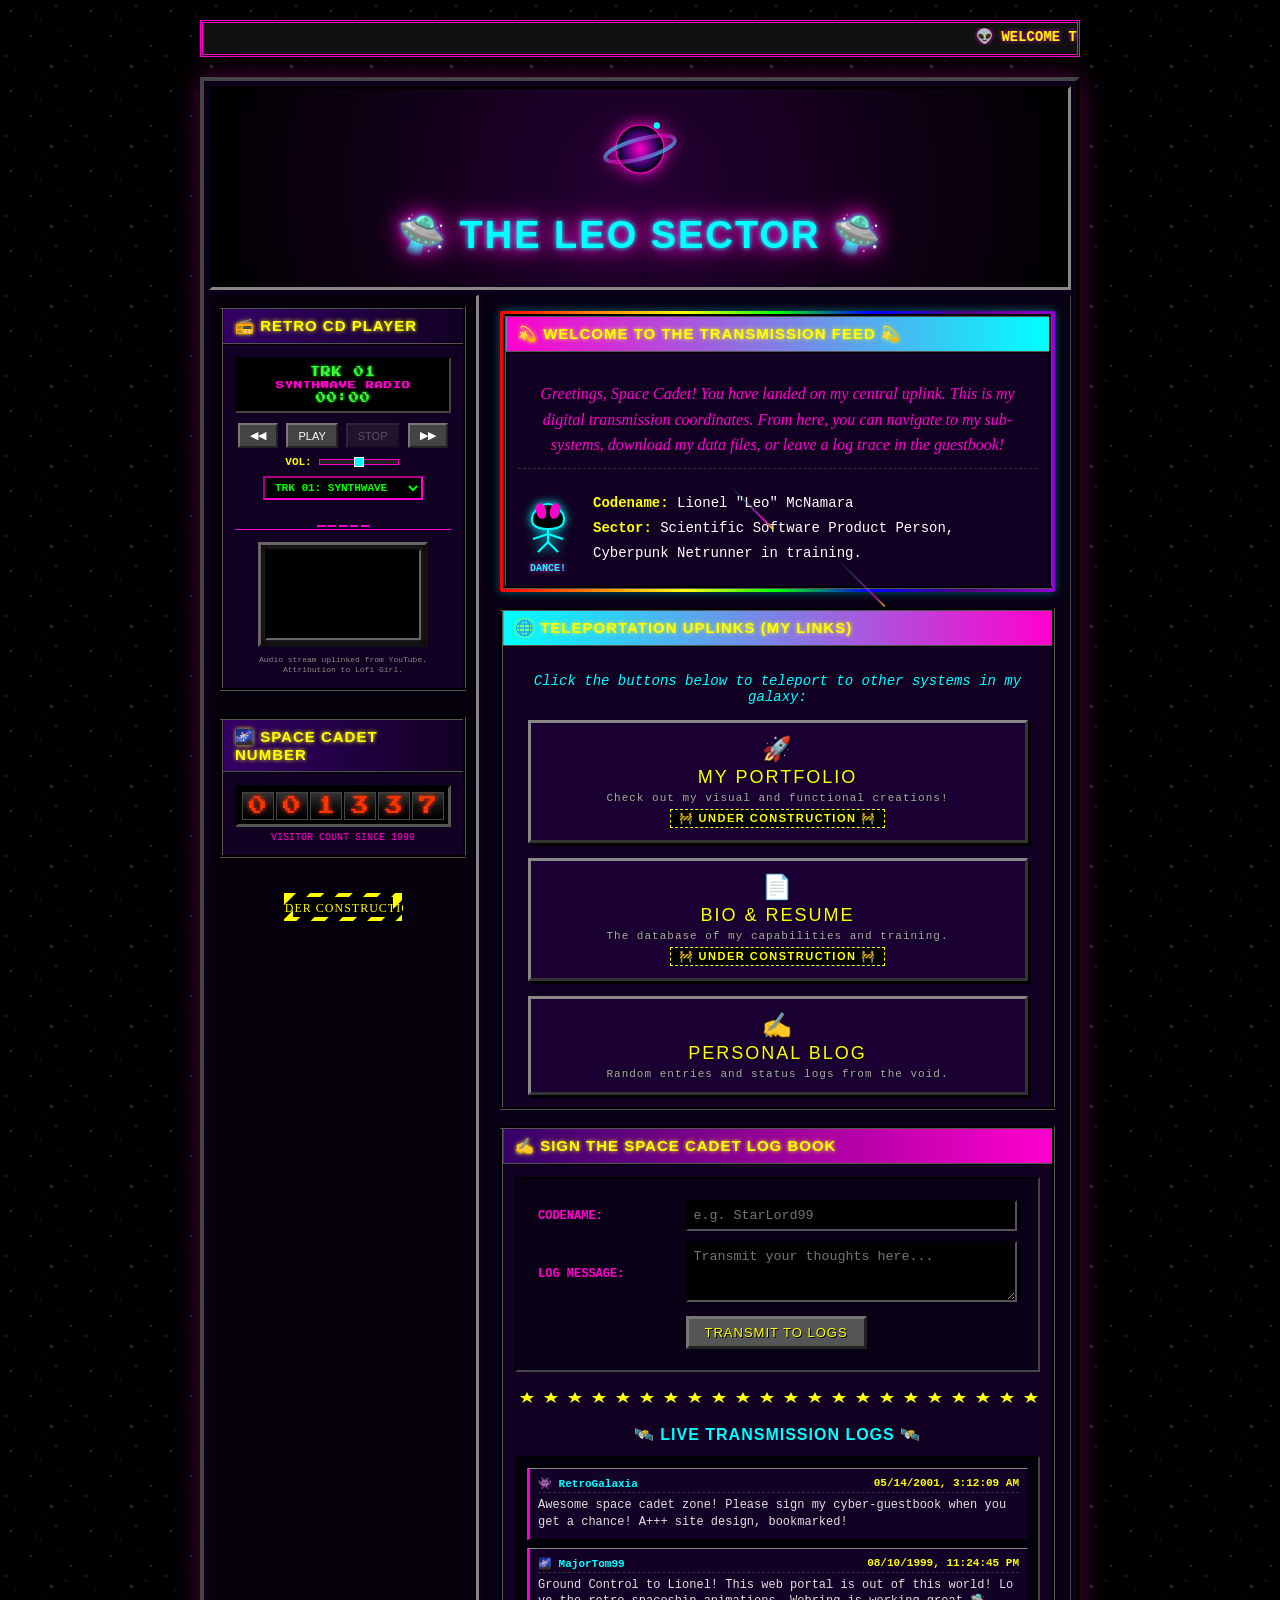
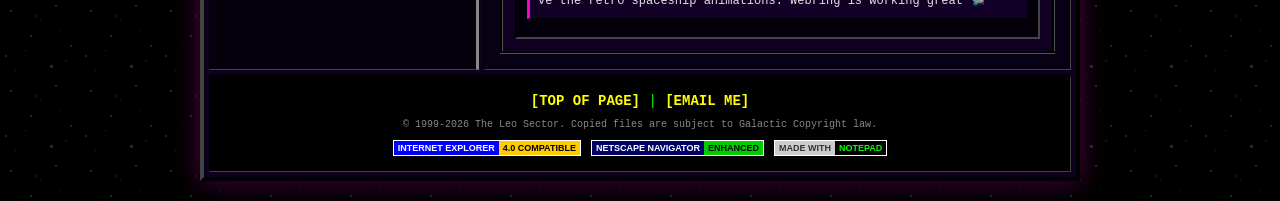
<file: index.html>
<!DOCTYPE html>
<html lang="en">
<head>
    <meta charset="UTF-8">
    <meta name="viewport" content="width=device-width, initial-scale=1.0">
    <title>🛸 The Leo Sector 🛸</title>
    <link rel="stylesheet" href="style.css">
</head>
<body>

    <!-- Space Background Canvas for shooting stars / cursor trails -->
    <canvas id="trailCanvas"></canvas>

    <div class="page-wrapper">
        
        <!-- Retro Header Marquee -->
        <div class="marquee-container">
            <marquee scrollamount="6" behavior="scroll" direction="left">
                👽 WELCOME TO THE LEO SECTOR! 👽 -- TRANSMITTING LIVE FROM SECTOR 99 -- TURN ON THE SOUNDTRACK AND SIGN THE GUESTBOOK! -- [NEWS] NEW COOL RECTANGLE DETECTED IN DEEP SPACE -- 🛸
            </marquee>
        </div>

        <!-- Main Geocities Table Layout -->
        <table class="main-layout" align="center" border="3" cellpadding="10" cellspacing="5">
            <!-- Header Row -->
            <tr>
                <td colspan="2" class="header-banner" align="center">
                    <!-- Spinning Planet SVG -->
                    <svg class="spinning-planet" viewBox="0 0 100 100" width="80" height="80">
                        <defs>
                            <radialGradient id="planetGrad" cx="50%" cy="50%" r="50%">
                                <stop offset="0%" stop-color="#ff00cc" />
                                <stop offset="70%" stop-color="#330066" />
                                <stop offset="100%" stop-color="#000000" />
                            </radialGradient>
                            <linearGradient id="ringGrad" x1="0%" y1="0%" x2="100%" y2="100%">
                                <stop offset="0%" stop-color="#00ffff" stop-opacity="0.8" />
                                <stop offset="50%" stop-color="#ff00cc" stop-opacity="0.5" />
                                <stop offset="100%" stop-color="#00ffff" stop-opacity="0.8" />
                            </linearGradient>
                        </defs>
                        <!-- Planet Body -->
                        <circle cx="50" cy="50" r="30" fill="url(#planetGrad)" stroke="#ff00cc" stroke-width="1.5" />
                        <!-- Planet Ring -->
                        <ellipse cx="50" cy="50" rx="45" ry="12" fill="none" stroke="url(#ringGrad)" stroke-width="5" transform="rotate(-15, 50, 50)" />
                        <!-- Tiny Moon -->
                        <circle cx="20" cy="30" r="4" fill="#00ffff">
                            <animateTransform 
                                attributeName="transform" 
                                type="rotate" 
                                from="0 50 50" 
                                to="360 50 50" 
                                dur="6s" 
                                repeatCount="indefinite" />
                        </circle>
                    </svg>
                    
                    <h1 class="glow-text">🛸 THE LEO SECTOR 🛸</h1>
                </td>
            </tr>

            <!-- Main Content Area split into columns -->
            <tr class="content-row">
                <!-- Sidebar Column -->
                <td class="sidebar-column" valign="top" width="220">
                    <!-- CD Player Card -->
                    <table class="card-table" border="2" width="100%">
                        <tr>
                            <td class="card-header font-impact">📻 RETRO CD PLAYER</td>
                        </tr>
                        <tr>
                            <td class="card-body" align="center">
                                <div class="cd-display">
                                    <div class="track-number" id="cdTrack">TRK 01</div>
                                    <div class="track-name" id="cdTrackName">COSMIC DRIVE</div>
                                    <div class="track-time" id="cdTime">00:00</div>
                                </div>
                                <div class="cd-controls">
                                    <button id="btnPrev" class="cd-btn">◀◀</button>
                                    <button id="btnPlay" class="cd-btn">PLAY</button>
                                    <button id="btnStop" class="cd-btn" disabled>STOP</button>
                                    <button id="btnNext" class="cd-btn">▶▶</button>
                                </div>
                                <div class="cd-volume">
                                    <span class="vol-label">VOL:</span>
                                    <input type="range" id="volSlider" min="0" max="1" step="0.1" value="0.5">
                                </div>
                                <div class="cd-selector">
                                    <select id="trackSelect" class="retro-select">
                                        <option value="0">TRK 01: SYNTHWAVE</option>
                                        <option value="1">TRK 02: LOFI HIP HOP</option>
                                        <option value="2">TRK 03: COSMIC RADIO</option>
                                        <option value="3">TRK 04: TOKYO NIGHT</option>
                                        <option value="4">TRK 05: 1999 MOMENTUM</option>
                                        <option value="5">TRK 06: 1999 MEMORY</option>
                                    </select>
                                </div>
                                <div class="cd-visualizer" id="cdVisualizer">
                                    <div class="vis-bar"></div>
                                    <div class="vis-bar"></div>
                                    <div class="vis-bar"></div>
                                    <div class="vis-bar"></div>
                                    <div class="vis-bar"></div>
                                </div>
                                <div class="crt-screen-container">
                                    <div class="crt-screen">
                                        <div id="ytPlayerFrame"></div>
                                    </div>
                                </div>
                                <div class="cd-attribution">
                                    Audio stream uplinked from YouTube.<br>
                                    Attribution to Lofi Girl.
                                </div>
                            </td>
                        </tr>
                    </table>

                    <br>

                    <!-- Visitor Counter Card -->
                    <table class="card-table" border="2" width="100%">
                        <tr>
                            <td class="card-header font-impact">🌌 SPACE CADET NUMBER</td>
                        </tr>
                        <tr>
                            <td class="card-body" align="center">
                                <div class="visitor-counter" id="visitorCounter">
                                    <span class="counter-digit">0</span>
                                    <span class="counter-digit">0</span>
                                    <span class="counter-digit">1</span>
                                    <span class="counter-digit">3</span>
                                    <span class="counter-digit">3</span>
                                    <span class="counter-digit">7</span>
                                </div>
                                <div style="font-size: 10px; margin-top: 5px; color: #ff00cc;">
                                    VISITOR COUNT SINCE 1999
                                </div>
                            </td>
                        </tr>
                    </table>

                    <br>



                    <!-- Under Construction Badge -->
                    <div align="center" class="badge-container">
                        <!-- Custom SVG Construction Barrier -->
                        <svg width="120" height="40" viewBox="0 0 120 40">
                            <defs>
                                <pattern id="stripe" width="20" height="20" patternUnits="userSpaceOnUse" patternTransform="rotate(45)">
                                    <rect width="10" height="20" fill="#ffff00"/>
                                    <rect x="10" width="10" height="20" fill="#000"/>
                                </pattern>
                            </defs>
                            <rect width="120" height="30" fill="url(#stripe)" stroke="#000" stroke-width="2"/>
                            <rect x="10" y="5" width="100" height="20" fill="#000"/>
                            <text x="60" y="20" fill="#ffff00" font-family="Impact" font-size="12" text-anchor="middle" letter-spacing="1">UNDER CONSTRUCTION</text>
                        </svg>
                    </div>

                </td>

                <!-- Main Content Column -->
                <td class="main-column" valign="top">
                    <!-- About Me Card -->
                    <div class="rainbow-border">
                        <table class="card-table main-card" border="2" width="100%">
                            <tr>
                                <td class="card-header font-impact" style="background: linear-gradient(90deg, #ff00cc, #00ffff);">
                                    💫 WELCOME TO THE TRANSMISSION FEED 💫
                                </td>
                            </tr>
                            <tr>
                                <td class="card-body">
                                    <p class="intro-paragraph">
                                        Greetings, Space Cadet! You have landed on my central uplink. This is my digital transmission coordinates. From here, you can navigate to my sub-systems, download my data files, or leave a log trace in the guestbook!
                                    </p>
                                    <div class="bio-container">
                                        <!-- Dancing Alien SVG -->
                                        <div class="dancing-alien">
                                            <svg viewBox="0 0 60 70" width="60" height="70">
                                                <g stroke="#00ffff" stroke-width="2" fill="none">
                                                    <!-- Head -->
                                                    <path d="M 15,30 Q 30,10 45,30 Q 50,45 30,45 Q 10,45 15,30 Z" fill="#000"/>
                                                    <!-- Eyes -->
                                                    <ellipse cx="23" cy="27" rx="5" ry="8" fill="#ff00cc" stroke="none" transform="rotate(-15, 23, 27)"/>
                                                    <ellipse cx="37" cy="27" rx="5" ry="8" fill="#ff00cc" stroke="none" transform="rotate(15, 37, 27)"/>
                                                    <!-- Body -->
                                                    <path d="M 30,45 L 30,58 L 20,68 M 30,58 L 40,68 M 30,50 L 15,55 M 30,50 L 45,55" />
                                                </g>
                                            </svg>
                                            <div class="alien-text blink-text">DANCE!</div>
                                        </div>
                                        <div class="bio-text">
                                            <strong>Codename:</strong> Lionel "Leo" McNamara <br>
                                            <strong>Sector:</strong> Scientific Software Product Person, Cyberpunk Netrunner in training.
                                        </div>
                                    </div>
                                </td>
                            </tr>
                        </table>
                    </div>

                    <br>

                    <!-- Link Aggregator Section -->
                    <table class="card-table main-card" border="2" width="100%">
                        <tr>
                            <td class="card-header font-impact" style="background: linear-gradient(90deg, #00ffff, #ff00cc);">
                                🌐 TELEPORTATION UPLINKS (MY LINKS)
                            </td>
                        </tr>
                        <tr>
                            <td class="card-body" align="center">
                                <p class="links-sub">Click the buttons below to teleport to other systems in my galaxy:</p>
                                
                                <div class="link-grid">
                                    <a href="#" onclick="alert('Uplink unavailable: The Portfolio system is currently under construction!'); return false;" class="geocities-link-btn font-impact">
                                        <span class="btn-icon">🚀</span>
                                        <span class="btn-text">MY PORTFOLIO</span>
                                        <span class="btn-desc">Check out my visual and functional creations!</span>
                                        <span class="btn-construction blink-text">🚧 UNDER CONSTRUCTION 🚧</span>
                                    </a>

                                    <a href="#" onclick="alert('Uplink unavailable: The Resume database is currently under construction!'); return false;" class="geocities-link-btn font-impact">
                                        <span class="btn-icon">📄</span>
                                        <span class="btn-text">BIO & RESUME</span>
                                        <span class="btn-desc">The database of my capabilities and training.</span>
                                        <span class="btn-construction blink-text">🚧 UNDER CONSTRUCTION 🚧</span>
                                    </a>

                                    <a href="https://www.thedeepsixes.com" target="_blank" class="geocities-link-btn font-impact">
                                        <span class="btn-icon">✍️</span>
                                        <span class="btn-text">PERSONAL BLOG</span>
                                        <span class="btn-desc">Random entries and status logs from the void.</span>
                                    </a>
                                </div>
                            </td>
                        </tr>
                    </table>

                    <br>

                    <!-- Space Cadet Guestbook -->
                    <table class="card-table main-card" border="2" width="100%">
                        <tr>
                            <td class="card-header font-impact" style="background: linear-gradient(90deg, #330066, #ff00cc);">
                                ✍️ SIGN THE SPACE CADET LOG BOOK
                            </td>
                        </tr>
                        <tr>
                            <td class="card-body">
                                <form id="guestbookForm" class="retro-form">
                                    <table border="0" cellpadding="4" width="100%">
                                        <tr>
                                            <td width="30%"><label for="gName" class="form-label">CODENAME:</label></td>
                                            <td><input type="text" id="gName" class="retro-input" required placeholder="e.g. StarLord99"></td>
                                        </tr>
                                        <tr>
                                            <td><label for="gMsg" class="form-label">LOG MESSAGE:</label></td>
                                            <td><textarea id="gMsg" rows="3" class="retro-input" required placeholder="Transmit your thoughts here..."></textarea></td>
                                        </tr>
                                        <tr>
                                            <td></td>
                                            <td>
                                                <button type="submit" class="retro-submit font-impact">TRANSMIT TO LOGS</button>
                                            </td>
                                        </tr>
                                    </table>
                                </form>

                                <hr class="star-divider">

                                <div class="guestbook-log">
                                    <h4 class="log-title font-impact">🛰️ LIVE TRANSMISSION LOGS 🛰️</h4>
                                    <div class="log-entries" id="logEntries">
                                        <!-- Dynamic entries will go here -->
                                    </div>
                                </div>
                            </td>
                        </tr>
                    </table>

                </td>
            </tr>
            
            <!-- Footer Row -->
            <tr>
                <td colspan="2" class="footer-row" align="center">
                    <div class="footer-links">
                        <a href="#">[TOP OF PAGE]</a> | <a href="mailto:leo@cyber-sector.net">[EMAIL ME]</a>
                    </div>
                    <p class="copyright-notice">
                        © 1999-2026 The Leo Sector. Copied files are subject to Galactic Copyright law.
                    </p>
                    
                    <div class="badges-row">
                        <!-- Retro Pixel Badges simulated with custom CSS layouts -->
                        <div class="pixel-badge badge-ie">
                            <span class="badge-blue">Internet Explorer</span><span class="badge-gold">4.0 Compatible</span>
                        </div>
                        <div class="pixel-badge badge-netscape">
                            <span class="badge-darkblue">Netscape Navigator</span><span class="badge-green">Enhanced</span>
                        </div>
                        <div class="pixel-badge badge-notepad">
                            <span class="badge-grey">MADE WITH</span><span class="badge-black">NOTEPAD</span>
                        </div>
                    </div>
                </td>
            </tr>
        </table>
    </div>

    <script src="main.js"></script>
</body>
</html>
</file>
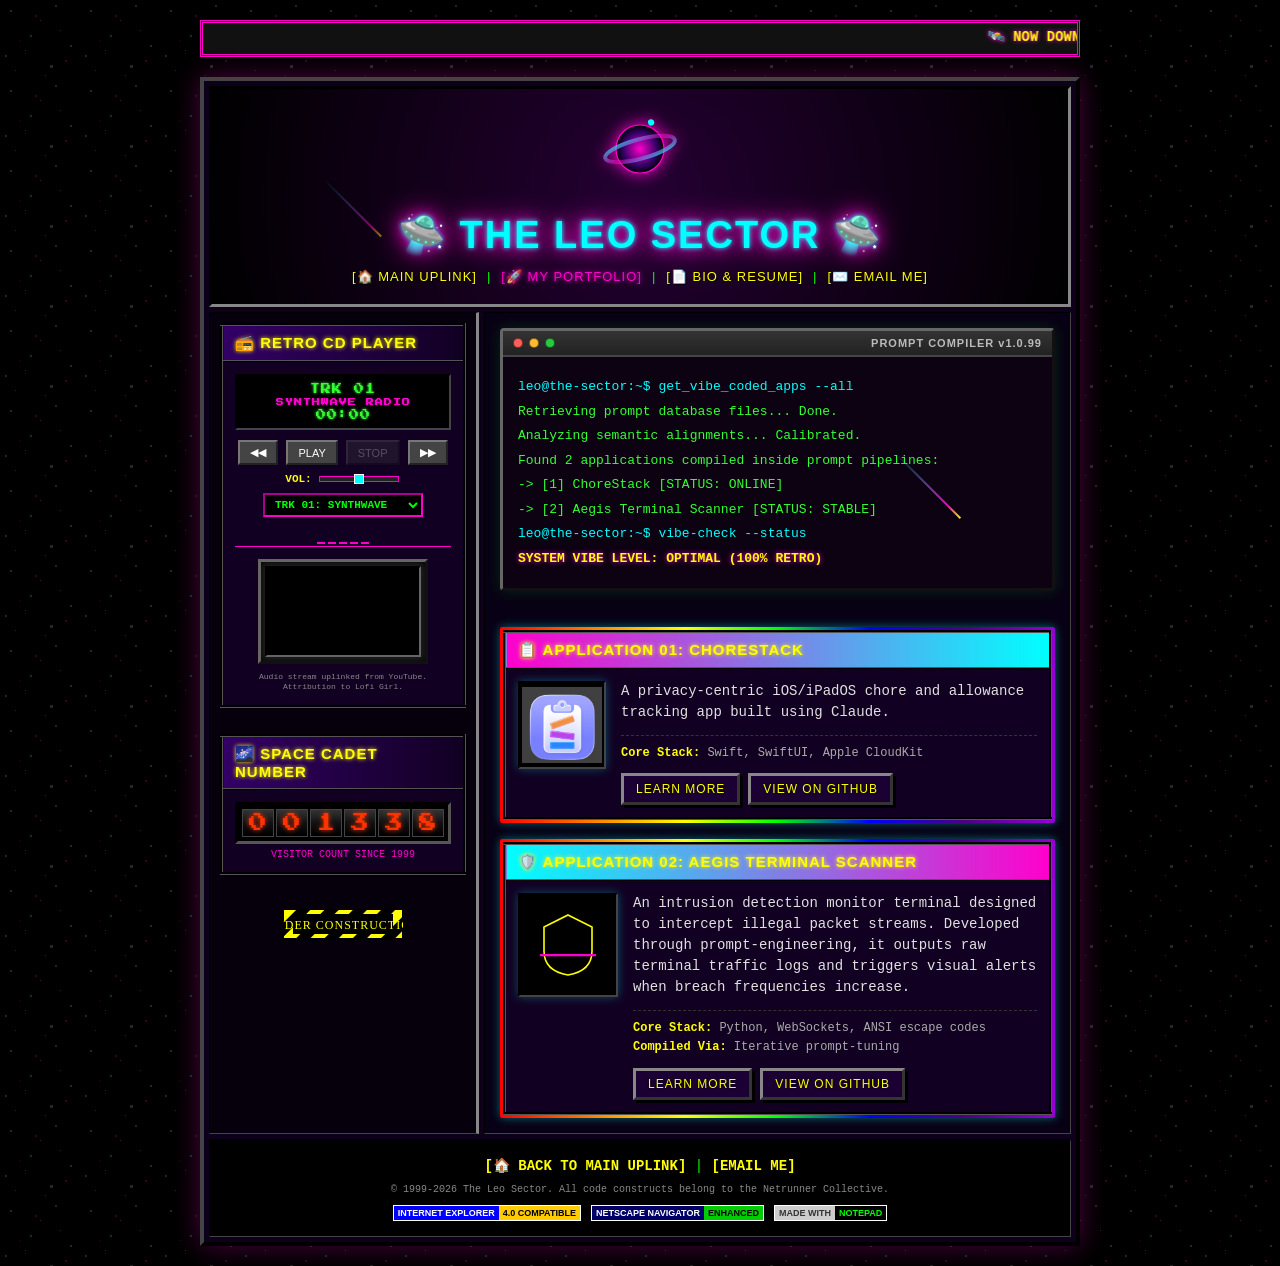
<file: portfolio.html>
<!DOCTYPE html>
<html lang="en">
<head>
    <meta charset="UTF-8">
    <meta name="viewport" content="width=device-width, initial-scale=1.0">
    <title>🛸 The Leo Sector - Portfolio 🛸</title>
    <link rel="stylesheet" href="style.css">
</head>
<body>

    <!-- Space Background Canvas for shooting stars / cursor trails -->
    <canvas id="trailCanvas"></canvas>

    <div class="page-wrapper">
        
        <!-- Retro Header Marquee -->
        <div class="marquee-container">
            <marquee scrollamount="6" behavior="scroll" direction="left">
                🛰️ NOW DOWNLOADING COMPILER DATA FROM THE PORTFOLIO DATABASE SECTOR -- UPLINK SPEED: 56k V.90 MODEM ACTIVE -- [NEWS] VIBE-CODED APPS STABLE IN ORBIT 🛰️
            </marquee>
        </div>

        <!-- Main Geocities Table Layout -->
        <table class="main-layout" align="center" border="3" cellpadding="10" cellspacing="5">
            <!-- Header Row -->
            <tr>
                <td colspan="2" class="header-banner" align="center">
                    <!-- Spinning Planet SVG -->
                    <svg class="spinning-planet" viewBox="0 0 100 100" width="80" height="80">
                        <defs>
                            <radialGradient id="planetGrad" cx="50%" cy="50%" r="50%">
                                <stop offset="0%" stop-color="#ff00cc" />
                                <stop offset="70%" stop-color="#330066" />
                                <stop offset="100%" stop-color="#000000" />
                            </radialGradient>
                            <linearGradient id="ringGrad" x1="0%" y1="0%" x2="100%" y2="100%">
                                <stop offset="0%" stop-color="#00ffff" stop-opacity="0.8" />
                                <stop offset="50%" stop-color="#ff00cc" stop-opacity="0.5" />
                                <stop offset="100%" stop-color="#00ffff" stop-opacity="0.8" />
                            </linearGradient>
                        </defs>
                        <!-- Planet Body -->
                        <circle cx="50" cy="50" r="30" fill="url(#planetGrad)" stroke="#ff00cc" stroke-width="1.5" />
                        <!-- Planet Ring -->
                        <ellipse cx="50" cy="50" rx="45" ry="12" fill="none" stroke="url(#ringGrad)" stroke-width="5" transform="rotate(-15, 50, 50)" />
                        <!-- Tiny Moon -->
                        <circle cx="20" cy="30" r="4" fill="#00ffff">
                            <animateTransform 
                                attributeName="transform" 
                                type="rotate" 
                                from="0 50 50" 
                                to="360 50 50" 
                                dur="6s" 
                                repeatCount="indefinite" />
                        </circle>
                    </svg>
                    
                    <h1 class="glow-text">🛸 THE LEO SECTOR 🛸</h1>
                    
                    <!-- Nav Menu inside Header -->
                    <div class="nav-links-menu font-impact">
                        <a href="index.html">[🏠 MAIN UPLINK]</a> | 
                        <a href="portfolio.html" class="active-nav">[🚀 MY PORTFOLIO]</a> | 
                        <a href="#" onclick="alert('Uplink unavailable: The Resume database is currently under construction!'); return false;">[📄 BIO & RESUME]</a> | 
                        <a href="mailto:leo@cyber-sector.net">[✉️ EMAIL ME]</a>
                    </div>
                </td>
            </tr>

            <!-- Main Content Area split into columns -->
            <tr class="content-row">
                <!-- Sidebar Column -->
                <td class="sidebar-column" valign="top" width="220">
                    <!-- CD Player Card -->
                    <table class="card-table" border="2" width="100%">
                        <tr>
                            <td class="card-header font-impact">📻 RETRO CD PLAYER</td>
                        </tr>
                        <tr>
                            <td class="card-body" align="center">
                                <div class="cd-display">
                                    <div class="track-number" id="cdTrack">TRK 01</div>
                                    <div class="track-name" id="cdTrackName">SYNTHWAVE RADIO</div>
                                    <div class="track-time" id="cdTime">00:00</div>
                                </div>
                                <div class="cd-controls">
                                    <button id="btnPrev" class="cd-btn">◀◀</button>
                                    <button id="btnPlay" class="cd-btn">PLAY</button>
                                    <button id="btnStop" class="cd-btn" disabled>STOP</button>
                                    <button id="btnNext" class="cd-btn">▶▶</button>
                                </div>
                                <div class="cd-volume">
                                    <span class="vol-label">VOL:</span>
                                    <input type="range" id="volSlider" min="0" max="1" step="0.1" value="0.5">
                                </div>
                                <div class="cd-selector">
                                    <select id="trackSelect" class="retro-select">
                                        <option value="0">TRK 01: SYNTHWAVE</option>
                                        <option value="1">TRK 02: LOFI HIP HOP</option>
                                        <option value="2">TRK 03: COSMIC RADIO</option>
                                        <option value="3">TRK 04: TOKYO NIGHT</option>
                                        <option value="4">TRK 05: 1999 MOMENTUM</option>
                                        <option value="5">TRK 06: 1999 MEMORY</option>
                                    </select>
                                </div>
                                <div class="cd-visualizer" id="cdVisualizer">
                                    <div class="vis-bar"></div>
                                    <div class="vis-bar"></div>
                                    <div class="vis-bar"></div>
                                    <div class="vis-bar"></div>
                                    <div class="vis-bar"></div>
                                </div>
                                <div class="crt-screen-container">
                                    <div class="crt-screen">
                                        <div id="ytPlayerFrame"></div>
                                    </div>
                                </div>
                                <div class="cd-attribution">
                                    Audio stream uplinked from YouTube.<br>
                                    Attribution to Lofi Girl.
                                </div>
                            </td>
                        </tr>
                    </table>

                    <br>

                    <!-- Visitor Counter Card -->
                    <table class="card-table" border="2" width="100%">
                        <tr>
                            <td class="card-header font-impact">🌌 SPACE CADET NUMBER</td>
                        </tr>
                        <tr>
                            <td class="card-body" align="center">
                                <div class="visitor-counter" id="visitorCounter">
                                    <span class="counter-digit">0</span>
                                    <span class="counter-digit">0</span>
                                    <span class="counter-digit">1</span>
                                    <span class="counter-digit">3</span>
                                    <span class="counter-digit">3</span>
                                    <span class="counter-digit">7</span>
                                </div>
                                <div style="font-size: 10px; margin-top: 5px; color: #ff00cc;">
                                    VISITOR COUNT SINCE 1999
                                </div>
                            </td>
                        </tr>
                    </table>

                    <br>

                    <!-- Under Construction Badge -->
                    <div align="center" class="badge-container">
                        <!-- Custom SVG Construction Barrier -->
                        <svg width="120" height="40" viewBox="0 0 120 40">
                            <defs>
                                <pattern id="stripe" width="20" height="20" patternUnits="userSpaceOnUse" patternTransform="rotate(45)">
                                    <rect width="10" height="20" fill="#ffff00"/>
                                    <rect x="10" width="10" height="20" fill="#000"/>
                                </pattern>
                            </defs>
                            <rect width="120" height="30" fill="url(#stripe)" stroke="#000" stroke-width="2"/>
                            <rect x="10" y="5" width="100" height="20" fill="#000"/>
                            <text x="60" y="20" fill="#ffff00" font-family="Impact" font-size="12" text-anchor="middle" letter-spacing="1">UNDER CONSTRUCTION</text>
                        </svg>
                    </div>

                </td>

                <!-- Main Content Column -->
                <td class="main-column" valign="top">
                    <!-- Terminal Console Header -->
                    <div class="terminal-window">
                        <div class="terminal-titlebar">
                            <span class="terminal-dot red-dot"></span>
                            <span class="terminal-dot yellow-dot"></span>
                            <span class="terminal-dot green-dot"></span>
                            <span class="terminal-title-text font-impact">PROMPT COMPILER v1.0.99</span>
                        </div>
                        <div class="terminal-content">
                            <p class="term-line prompt-line">leo@the-sector:~$ get_vibe_coded_apps --all</p>
                            <p class="term-line response-line">Retrieving prompt database files... Done.</p>
                            <p class="term-line response-line">Analyzing semantic alignments... Calibrated.</p>
                            <p class="term-line response-line">Found 2 applications compiled inside prompt pipelines:</p>
                            <p class="term-line response-line">  -> [1] ChoreStack [STATUS: ONLINE]</p>
                            <p class="term-line response-line">  -> [2] Aegis Terminal Scanner [STATUS: STABLE]</p>
                            <p class="term-line prompt-line">leo@the-sector:~$ vibe-check --status</p>
                            <p class="term-line blink-text" style="color: #ffff00;">SYSTEM VIBE LEVEL: OPTIMAL (100% RETRO)</p>
                        </div>
                    </div>

                    <br>

                    <!-- Apps Showcase Cards -->
                    <div class="rainbow-border">
                        <table class="card-table main-card" border="2" width="100%">
                            <tr>
                                <td class="card-header font-impact" style="background: linear-gradient(90deg, #ff00cc, #00ffff);">
                                    📋 APPLICATION 01: CHORESTACK
                                </td>
                            </tr>
                            <tr>
                                <td class="card-body">
                                    <div class="app-showcase-container">
                                        <!-- App Icon Image -->
                                        <div class="app-icon" style="padding: 2px;">
                                            <img src="chorestack.png" width="80" height="80" style="display: block; object-fit: contain;">
                                        </div>
                                        <div class="app-details">
                                            <p class="app-description">
                                                A privacy-centric iOS/iPadOS chore and allowance tracking app built using Claude.
                                            </p>
                                            <div class="app-tech-spec">
                                                <strong>Core Stack:</strong> Swift, SwiftUI, Apple CloudKit
                                            </div>
                                            <div class="app-links" style="margin-top: 10px; display: flex; gap: 8px; flex-wrap: wrap;">
                                                <a href="#" onclick="alert('Uplink unavailable: Entering database warp zone to ChoreStack information archives... (Placeholder)'); return false;" class="geocities-link-btn font-impact small-btn">
                                                    LEARN MORE
                                                </a>
                                                <a href="https://github.com/mrmcnamerica/ChoreStack" target="_blank" class="geocities-link-btn font-impact small-btn">
                                                    VIEW ON GITHUB
                                                </a>
                                            </div>
                                        </div>
                                    </div>
                                </td>
                            </tr>
                        </table>
                    </div>

                    <br>

                    <div class="rainbow-border">
                        <table class="card-table main-card" border="2" width="100%">
                            <tr>
                                <td class="card-header font-impact" style="background: linear-gradient(90deg, #00ffff, #ff00cc);">
                                    🛡️ APPLICATION 02: AEGIS TERMINAL SCANNER
                                </td>
                            </tr>
                            <tr>
                                <td class="card-body">
                                    <div class="app-showcase-container">
                                        <!-- App Vector Art -->
                                        <div class="app-icon">
                                            <svg viewBox="0 0 100 100" width="80" height="80">
                                                <g stroke="#ffff00" stroke-width="2" fill="none">
                                                    <!-- Shield outline -->
                                                    <path d="M 50,15 L 80,30 L 80,60 Q 80,85 50,90 Q 20,85 20,60 L 20,30 Z" fill="#000"/>
                                                    <!-- Laser scan line -->
                                                    <line x1="15" y1="45" x2="85" y2="45" stroke="#ff00cc" stroke-width="3">
                                                        <animate attributeName="y1" values="30;70;30" dur="3s" repeatCount="indefinite"/>
                                                        <animate attributeName="y2" values="30;70;30" dur="3s" repeatCount="indefinite"/>
                                                    </line>
                                                </g>
                                            </svg>
                                        </div>
                                        <div class="app-details">
                                            <p class="app-description">
                                                An intrusion detection monitor terminal designed to intercept illegal packet streams. Developed through prompt-engineering, it outputs raw terminal traffic logs and triggers visual alerts when breach frequencies increase.
                                            </p>
                                            <div class="app-tech-spec">
                                                <strong>Core Stack:</strong> Python, WebSockets, ANSI escape codes <br>
                                                <strong>Compiled Via:</strong> Iterative prompt-tuning
                                            </div>
                                            <div class="app-links" style="margin-top: 10px; display: flex; gap: 8px; flex-wrap: wrap;">
                                                <a href="#" onclick="alert('Uplink unavailable: Opening Aegis Terminal Scanner info log... (Placeholder)'); return false;" class="geocities-link-btn font-impact small-btn">
                                                    LEARN MORE
                                                </a>
                                                <a href="#" onclick="alert('Attempting secure handshake with GitHub archives... (Placeholder)'); return false;" class="geocities-link-btn font-impact small-btn">
                                                    VIEW ON GITHUB
                                                </a>
                                            </div>
                                        </div>
                                    </div>
                                </td>
                            </tr>
                        </table>
                    </div>

                </td>
            </tr>
            
            <!-- Footer Row -->
            <tr>
                <td colspan="2" class="footer-row" align="center">
                    <div class="footer-links">
                        <a href="index.html">[🏠 BACK TO MAIN UPLINK]</a> | <a href="mailto:leo@cyber-sector.net">[EMAIL ME]</a>
                    </div>
                    <p class="copyright-notice">
                        © 1999-2026 The Leo Sector. All code constructs belong to the Netrunner Collective.
                    </p>
                    
                    <div class="badges-row">
                        <!-- Retro Pixel Badges simulated with custom CSS layouts -->
                        <div class="pixel-badge badge-ie">
                            <span class="badge-blue">Internet Explorer</span><span class="badge-gold">4.0 Compatible</span>
                        </div>
                        <div class="pixel-badge badge-netscape">
                            <span class="badge-darkblue">Netscape Navigator</span><span class="badge-green">Enhanced</span>
                        </div>
                        <div class="pixel-badge badge-notepad">
                            <span class="badge-grey">MADE WITH</span><span class="badge-black">NOTEPAD</span>
                        </div>
                    </div>
                </td>
            </tr>
        </table>
    </div>

    <!-- Load main script -->
    <script src="main.js"></script>
</body>
</html>
</file>
<file: style.css>
/* ==========================================================================
   GEOCITIES SPACE THEME STYLESHEET
   ========================================================================== */

/* Retro Fonts */
@import url('https://fonts.googleapis.com/css2?family=Courier+Prime:wght@400;700&family=Press+Start+2P&display=swap');

.font-comic {
    font-family: "Comic Sans MS", "Comic Sans", cursive, sans-serif;
}
.font-impact {
    font-family: Impact, Haettenschweiler, "Arial Narrow Bold", sans-serif;
    letter-spacing: 1px;
}
.font-pixel {
    font-family: 'Press Start 2P', monospace;
}

/* Reset and Base Styles */
* {
    box-sizing: border-box;
}

body {
    margin: 0;
    padding: 0;
    background-color: #000000;
    /* Tiled Starry Background generated using a tiny SVG pattern */
    background-image: url("data:image/svg+xml,%3Csvg xmlns='http://www.w3.org/2000/svg' width='80' height='80' viewBox='0 0 80 80'%3E%3Cg fill='%23ffffff' fill-opacity='0.15'%3E%3Crect x='10' y='10' width='2' height='2'/%3E%3Crect x='40' y='20' width='1' height='1'/%3E%3Crect x='55' y='5' width='2' height='2'/%3E%3Crect x='25' y='50' width='1' height='1'/%3E%3Crect x='70' y='45' width='2' height='2'/%3E%3Crect x='15' y='70' width='1' height='1'/%3E%3Crect x='50' y='65' width='3' height='3'/%3E%3C/g%3E%3Cg fill='%2300ffff' fill-opacity='0.2'%3E%3Crect x='30' y='35' width='2' height='2'/%3E%3Crect x='60' y='30' width='1' height='1'/%3E%3Crect x='5' y='55' width='2' height='2'/%3E%3Crect x='45' y='75' width='1' height='1'/%3E%3C/g%3E%3Cg fill='%23ff00cc' fill-opacity='0.2'%3E%3Crect x='35' y='15' width='2' height='2'/%3E%3Crect x='65' y='60' width='2' height='2'/%3E%3Crect x='20' y='40' width='1' height='1'/%3E%3C/g%3E%3C/svg%3E");
    color: #00ff00; /* Classic neon green */
    font-family: "Courier New", Courier, monospace;
    font-size: 14px;
    overflow-x: hidden;
    cursor: url("data:image/svg+xml,%3Csvg xmlns='http://www.w3.org/2000/svg' width='24' height='24' viewBox='0 0 24 24'%3E%3Cpath fill='%2300ffff' stroke='%23ff00cc' stroke-width='1.5' d='M4.5,22V2l15,10L11.5,14L4.5,22z'/%3E%3C/svg%3E"), auto;
}

/* Custom Selection */
::selection {
    background: #ff00cc;
    color: #ffffff;
}

/* Canvas Overlay for cursor trails and shooting stars */
#trailCanvas {
    position: fixed;
    top: 0;
    left: 0;
    width: 100vw;
    height: 100vh;
    pointer-events: none;
    z-index: 9999;
}

/* Page Layout Wrapper */
.page-wrapper {
    width: 100%;
    max-width: 900px;
    margin: 0 auto;
    padding: 20px 10px;
}

/* Marquee Styles */
.marquee-container {
    background: #111;
    border: 3px double #ff00cc;
    padding: 5px 0;
    margin-bottom: 20px;
    color: #ffff00;
    font-weight: bold;
    text-shadow: 0 0 4px #ff00cc;
    font-family: "Courier New", Courier, monospace;
}

/* Main Table Layout Styling */
.main-layout {
    width: 100%;
    background-color: #0c001a;
    border: 4px outset #444;
    border-collapse: separate;
    box-shadow: 0 0 25px rgba(255, 0, 204, 0.3);
}

.header-banner {
    background-color: #05000c;
    background-image: radial-gradient(circle, #250033 0%, #000000 100%);
    border: 3px inset #333;
    padding: 20px;
    position: relative;
    overflow: hidden;
}

.glow-text {
    font-family: Impact, sans-serif;
    font-size: 38px;
    color: #00ffff;
    text-shadow: 0 0 5px #00ffff, 0 0 15px #ff00cc, 0 0 30px #ff00cc;
    letter-spacing: 2px;
    margin: 10px 0;
    animation: textGlow 2s ease-in-out infinite alternate;
}

@keyframes textGlow {
    from {
        text-shadow: 0 0 5px #00ffff, 0 0 10px #ff00cc, 0 0 20px #ff00cc;
    }
    to {
        text-shadow: 0 0 10px #00ffff, 0 0 20px #ff00cc, 0 0 40px #ff00cc, 0 0 50px #00ffff;
    }
}

/* Blinking Element */
.blink-text {
    animation: blinker 1s linear infinite;
    color: #ff00cc;
    font-weight: bold;
    text-shadow: 0 0 5px #ff00cc;
}

@keyframes blinker {
    50% {
        opacity: 0;
    }
}

/* Card Tables (Sidebar & Content Cards) */
.card-table {
    border-collapse: collapse;
    background-color: #110022;
    border: 3px outset #555;
    margin-bottom: 10px;
}

.card-header {
    background: linear-gradient(90deg, #330066, #110022);
    color: #ffff00;
    padding: 8px 12px;
    font-size: 15px;
    font-weight: bold;
    border-bottom: 2px inset #555;
    text-shadow: 0 0 4px #ffff00;
}

.card-body {
    padding: 12px;
    color: #ffffff;
}

.sidebar-column {
    background-color: #05000c;
    border-right: 3px inset #333;
}

.main-column {
    background-color: #080014;
    padding: 15px;
}

/* Spinning Planet & Animations */
.spinning-planet {
    margin-bottom: 10px;
    filter: drop-shadow(0 0 8px #ff00cc);
    animation: hoverPlanet 3s ease-in-out infinite alternate;
}

@keyframes hoverPlanet {
    0% { transform: translateY(0px) rotate(0deg); }
    100% { transform: translateY(-8px) rotate(5deg); }
}

/* CD Player UI */
.cd-display {
    background-color: #000;
    border: 2px inset #444;
    padding: 8px;
    font-family: 'Press Start 2P', monospace;
    font-size: 10px;
    color: #33ff33;
    text-align: center;
    margin-bottom: 10px;
    text-shadow: 0 0 3px #33ff33;
    letter-spacing: 1px;
}

.track-name {
    font-size: 8px;
    color: #ff00cc;
    margin: 4px 0;
    text-shadow: 0 0 2px #ff00cc;
    white-space: nowrap;
    overflow: hidden;
}

.cd-controls {
    display: flex;
    justify-content: center;
    gap: 8px;
    margin-bottom: 8px;
}

.cd-btn {
    font-family: Impact, sans-serif;
    background: #444;
    color: #fff;
    border: 2px outset #777;
    padding: 4px 10px;
    font-size: 11px;
    cursor: pointer;
}

.cd-btn:active:not(:disabled) {
    border-style: inset;
    background: #333;
}

.cd-btn:disabled {
    opacity: 0.3;
    cursor: not-allowed;
}

.cd-volume {
    display: flex;
    align-items: center;
    justify-content: center;
    gap: 5px;
    margin-top: 5px;
    font-size: 11px;
    color: #ffff00;
}

.vol-label {
    font-weight: bold;
}

#volSlider {
    width: 80px;
    height: 6px;
    background: #222;
    border: 1px solid #ff00cc;
    outline: none;
    -webkit-appearance: none;
}

#volSlider::-webkit-slider-thumb {
    -webkit-appearance: none;
    width: 10px;
    height: 10px;
    background: #00ffff;
    cursor: pointer;
    border: 1px solid #fff;
}

.cd-selector {
    margin-top: 8px;
    width: 100%;
    display: flex;
    justify-content: center;
}

.retro-select {
    background-color: #000;
    border: 2px inset #ff00cc;
    color: #00ff00;
    font-family: 'Courier New', Courier, monospace;
    font-size: 11px;
    font-weight: bold;
    padding: 3px 6px;
    width: 160px;
    outline: none;
    cursor: pointer;
}

.cd-visualizer {
    display: flex;
    justify-content: center;
    align-items: flex-end;
    gap: 3px;
    height: 20px;
    margin-top: 10px;
    border-bottom: 1px solid #ff00cc;
    padding-bottom: 2px;
}

.vis-bar {
    width: 8px;
    height: 2px;
    background-color: #ff00cc;
}

/* Visitor Counter */
.visitor-counter {
    background-color: #000;
    border: 3px inset #555;
    display: inline-flex;
    padding: 4px;
    gap: 2px;
}

.counter-digit {
    background: linear-gradient(180deg, #333 0%, #111 50%, #000 100%);
    color: #ff3300;
    font-family: 'Press Start 2P', monospace;
    font-size: 18px;
    padding: 4px 6px;
    border: 1px solid #444;
    text-shadow: 0 0 5px #ff3300;
}

/* Webring Navigation */
.webring-nav {
    display: flex;
    justify-content: space-around;
    margin-top: 8px;
}

.webring-nav a {
    color: #00ffff;
    text-decoration: none;
}

.webring-nav a:hover {
    color: #ffff00;
    text-decoration: underline;
}

/* Badge Container */
.badge-container {
    padding: 8px 0;
}

/* Bio Layout */
.intro-paragraph {
    line-height: 1.6;
    color: #ff00cc;
    font-family: Georgia, serif;
    font-style: italic;
    font-size: 16px;
    text-align: center;
    border-bottom: 1px dashed #333;
    padding-bottom: 10px;
    margin-bottom: 15px;
}

.bio-container {
    display: flex;
    gap: 15px;
    align-items: center;
}

.dancing-alien {
    text-align: center;
    flex-shrink: 0;
}

.dancing-alien svg {
    animation: wiggleAlien 0.8s ease-in-out infinite alternate;
    filter: drop-shadow(0 0 5px #00ffff);
}

@keyframes wiggleAlien {
    0% { transform: scaleY(1) rotate(-5deg); }
    100% { transform: scaleY(0.9) rotate(5deg) translateY(4px); }
}

.alien-text {
    font-size: 10px;
    font-weight: bold;
    color: #00ffff;
    margin-top: 5px;
}

.bio-text {
    line-height: 1.8;
    color: #ffffff;
    font-size: 14px;
}

.bio-text strong {
    color: #ffff00;
}

/* Link Aggregator Grid */
.links-sub {
    color: #00ffff;
    margin-bottom: 15px;
    font-style: italic;
}

.link-grid {
    display: flex;
    flex-direction: column;
    gap: 15px;
    width: 100%;
    max-width: 500px;
    margin: 0 auto;
}

.geocities-link-btn {
    display: flex;
    flex-direction: column;
    align-items: center;
    justify-content: center;
    padding: 12px 10px;
    text-decoration: none;
    background-color: #1a0033;
    border: 3px outset #888;
    color: #ffff00 !important;
    text-shadow: 0 0 3px #000;
    transition: all 0.2s ease;
    box-shadow: 3px 3px 0px #000;
}

.geocities-link-btn:hover {
    background-color: #330066;
    border-style: inset;
    transform: translate(2px, 2px);
    box-shadow: 1px 1px 0px #000;
    color: #00ffff !important;
}

.btn-icon {
    font-size: 24px;
    margin-bottom: 4px;
}

.btn-text {
    font-size: 18px;
    letter-spacing: 2px;
}

.btn-desc {
    font-family: "Courier New", Courier, monospace;
    font-size: 11px;
    color: #aaaaaa;
    margin-top: 4px;
    font-weight: normal;
}

/* Rainbow Border Wrapper */
.rainbow-border {
    background: linear-gradient(90deg, #ff0000, #ff7f00, #ffff00, #00ff00, #0000ff, #4b0082, #9400d3);
    padding: 3px;
    border-radius: 2px;
    box-shadow: 0 0 10px rgba(0, 255, 255, 0.4);
}

.main-card {
    margin-bottom: 0px !important; /* Managed by wrapper margin */
}

/* Guestbook Styles */
.retro-form {
    background: #090018;
    border: 2px inset #444;
    padding: 15px;
    margin-bottom: 15px;
}

.form-label {
    color: #ff00cc;
    font-weight: bold;
    font-size: 12px;
}

.retro-input {
    width: 100%;
    background-color: #000;
    border: 2px inset #555;
    color: #00ff00;
    font-family: "Courier New", Courier, monospace;
    padding: 6px;
    outline: none;
}

.retro-input:focus {
    border-color: #00ffff;
    box-shadow: 0 0 5px #00ffff;
}

.retro-submit {
    background: #555;
    color: #ffff00;
    border: 3px outset #777;
    padding: 6px 16px;
    cursor: pointer;
    font-size: 13px;
    letter-spacing: 1px;
    text-shadow: 1px 1px 0 #000;
}

.retro-submit:active {
    border-style: inset;
    background: #333;
}

.star-divider {
    border: 0;
    height: 12px;
    background-image: url("data:image/svg+xml,%3Csvg xmlns='http://www.w3.org/2000/svg' width='24' height='12' viewBox='0 0 24 12'%3E%3Cpath fill='%23ffff00' d='M12,0 L14,4 L19,4 L15,7 L17,11 L12,8 L7,11 L9,7 L5,4 L10,4 Z'/%3E%3C/svg%3E");
    background-repeat: repeat-x;
    margin: 20px 0;
}

.guestbook-log {
    margin-top: 10px;
}

.log-title {
    color: #00ffff;
    text-align: center;
    margin-bottom: 12px;
    font-size: 16px;
    letter-spacing: 1px;
}

.log-entries {
    max-height: 250px;
    overflow-y: auto;
    border: 2px inset #444;
    background: #04000b;
    padding: 10px;
}

/* Scrollbar styles */
.log-entries::-webkit-scrollbar {
    width: 10px;
}
.log-entries::-webkit-scrollbar-track {
    background: #111;
}
.log-entries::-webkit-scrollbar-thumb {
    background: #555;
    border: 2px outset #888;
}

.log-entry {
    background: #120026;
    border: 1px outset #333;
    padding: 8px;
    margin-bottom: 8px;
    font-size: 12px;
    border-left: 3px solid #ff00cc;
}

.entry-header {
    display: flex;
    justify-content: space-between;
    color: #ffff00;
    font-weight: bold;
    margin-bottom: 4px;
    font-size: 11px;
    border-bottom: 1px dashed #333;
    padding-bottom: 2px;
}

.entry-header .entry-name {
    color: #00ffff;
}

.entry-body {
    color: #e0e0e0;
    line-height: 1.4;
    word-break: break-all;
}

/* Footer Section */
.footer-row {
    background-color: #000;
    border-top: 3px inset #333;
    padding: 15px 10px;
}

.footer-links a {
    color: #ffff00;
    text-decoration: none;
    font-weight: bold;
}

.footer-links a:hover {
    color: #ff00cc;
    text-decoration: underline;
}

.copyright-notice {
    font-size: 10px;
    color: #888888;
    margin: 10px 0;
}

.badges-row {
    display: flex;
    justify-content: center;
    flex-wrap: wrap;
    gap: 10px;
    margin-top: 10px;
}

/* Pixel Badges */
.pixel-badge {
    display: inline-flex;
    font-family: Arial, sans-serif;
    font-size: 9px;
    font-weight: bold;
    border: 1.5px solid #fff;
    box-shadow: 1px 1px 1px #000;
    text-transform: uppercase;
}

.pixel-badge span {
    padding: 2px 4px;
    display: flex;
    align-items: center;
}

.badge-blue { background-color: #0000ff; color: #fff; }
.badge-gold { background-color: #ffcc00; color: #000; }
.badge-darkblue { background-color: #000066; color: #fff; }
.badge-green { background-color: #00cc00; color: #000; }
.badge-grey { background-color: #cccccc; color: #333; }
.badge-black { background-color: #000000; color: #00ff00; }

/* Responsive adjustments */
@media (max-width: 768px) {
    .main-layout {
        display: block;
    }
    
    .main-layout tr {
        display: block;
        width: 100%;
    }
    
    .main-layout .content-row {
        display: flex;
        flex-direction: column-reverse;
        width: 100%;
    }
    
    .main-layout td {
        display: block;
        width: 100% !important;
    }
    
    .sidebar-column {
        border-right: none;
        border-top: 3px inset #333;
        border-bottom: none;
        padding-top: 20px;
    }
    
    .bio-container {
        flex-direction: column;
        text-align: center;
    }

    .glow-text {
        font-size: 26px;
    }

    .spinning-planet {
        width: 60px;
        height: 60px;
    }

    /* Guestbook Form Stack */
    .retro-form table, 
    .retro-form tbody, 
    .retro-form tr, 
    .retro-form td {
        display: block;
        width: 100% !important;
    }
    
    .retro-form td {
        padding: 5px 0;
    }

    .retro-form label {
        display: inline-block;
        margin-bottom: 4px;
    }
}

@media (max-width: 480px) {
    .page-wrapper {
        padding: 8px 4px;
    }
    
    .card-body {
        padding: 8px;
    }
    
    .intro-paragraph {
        font-size: 14px;
    }

    .geocities-link-btn {
        padding: 10px 6px;
    }

    .btn-text {
        font-size: 15px;
    }

    .badges-row {
        gap: 6px;
    }
}

.btn-construction {
    display: inline-block;
    color: #ffff00;
    font-size: 11px;
    margin-top: 5px;
    border: 1px dashed #ffff00;
    padding: 2px 8px;
    background-color: #000;
    text-shadow: none;
    letter-spacing: 1.5px;
}

/* CRT TV Monitor Screen inside Sidebar */
.crt-screen-container {
    margin-top: 12px;
    background-color: #222;
    border: 3px outset #666;
    padding: 4px;
    width: 170px;
    height: 105px;
    box-shadow: inset 0 0 10px #000;
    position: relative;
    overflow: hidden;
}

.crt-screen {
    width: 100%;
    height: 100%;
    background-color: #000;
    border: 2px inset #111;
    position: relative;
}

.crt-screen iframe {
    width: 100%;
    height: 100%;
    border: none;
    pointer-events: none; /* YouTube API controls only */
}

/* scanlines animation/overlay */
.crt-screen::after {
    content: " ";
    display: block;
    position: absolute;
    top: 0; left: 0; bottom: 0; right: 0;
    background: linear-gradient(rgba(18, 16, 16, 0) 50%, rgba(0, 0, 0, 0.25) 50%);
    background-size: 100% 3px;
    z-index: 10;
    pointer-events: none;
}

.cd-attribution {
    font-size: 8px;
    color: #888;
    margin-top: 8px;
    line-height: 1.3;
    font-family: Courier, monospace;
    text-align: center;
}

/* Terminal Console Window simulation */
.terminal-window {
    background-color: #0c0211;
    border: 3px outset #666;
    border-radius: 4px;
    box-shadow: 0 0 15px rgba(0, 255, 0, 0.15);
    overflow: hidden;
    margin-bottom: 20px;
}

.terminal-titlebar {
    background: linear-gradient(180deg, #333 0%, #222 100%);
    border-bottom: 2px inset #444;
    padding: 6px 10px;
    display: flex;
    align-items: center;
    gap: 6px;
}

.terminal-dot {
    width: 10px;
    height: 10px;
    border-radius: 50%;
    display: inline-block;
    border: 1px solid rgba(0,0,0,0.5);
}

.red-dot { background-color: #ff5f56; }
.yellow-dot { background-color: #ffbd2e; }
.green-dot { background-color: #27c93f; }

.terminal-title-text {
    color: #bbb;
    font-size: 11px;
    margin-left: auto;
    font-weight: bold;
    letter-spacing: 1px;
}

.terminal-content {
    padding: 15px;
    font-family: 'Courier New', Courier, monospace;
    font-size: 13px;
    line-height: 1.5;
}

.term-line {
    margin: 5px 0;
}

.prompt-line {
    color: #00ffff;
}

.prompt-line::before {
    content: "";
}

.response-line {
    color: #33ff33;
}

/* App Showcase layout inside cards */
.app-showcase-container {
    display: flex;
    gap: 15px;
    align-items: flex-start;
}

.app-icon {
    background-color: #000;
    border: 2px inset #444;
    padding: 8px;
    flex-shrink: 0;
    filter: drop-shadow(0 0 5px rgba(0, 255, 255, 0.3));
}

.app-details {
    flex-grow: 1;
}

.app-description {
    line-height: 1.5;
    color: #e0e0e0;
    margin-top: 0;
    margin-bottom: 12px;
}

.app-tech-spec {
    font-size: 12px;
    color: #aaaaaa;
    line-height: 1.6;
    border-top: 1px dashed #333;
    padding-top: 8px;
}

.app-tech-spec strong {
    color: #ffff00;
}

.small-btn {
    padding: 6px 12px !important;
    font-size: 12px !important;
    width: auto !important;
    align-self: flex-start;
}

/* Navigation highlights */
.nav-links-menu {
    margin-top: 12px;
    font-size: 13px;
    display: flex;
    justify-content: center;
    flex-wrap: wrap;
    gap: 10px;
}

.nav-links-menu a {
    color: #ffff00;
    text-decoration: none;
    text-shadow: 1px 1px 0 #000;
}

.nav-links-menu a:hover {
    color: #00ffff;
    text-shadow: 0 0 5px #00ffff;
}

.active-nav {
    color: #ff00cc !important;
    text-shadow: 0 0 5px #ff00cc !important;
}

/* Mobile responsive app layout stacking */
@media (max-width: 600px) {
    .app-showcase-container {
        flex-direction: column;
        align-items: center;
        text-align: center;
    }
    
    .app-icon {
        margin-bottom: 10px;
    }
    
    .small-btn {
        margin: 0 auto;
        display: block;
    }
}
</file>
